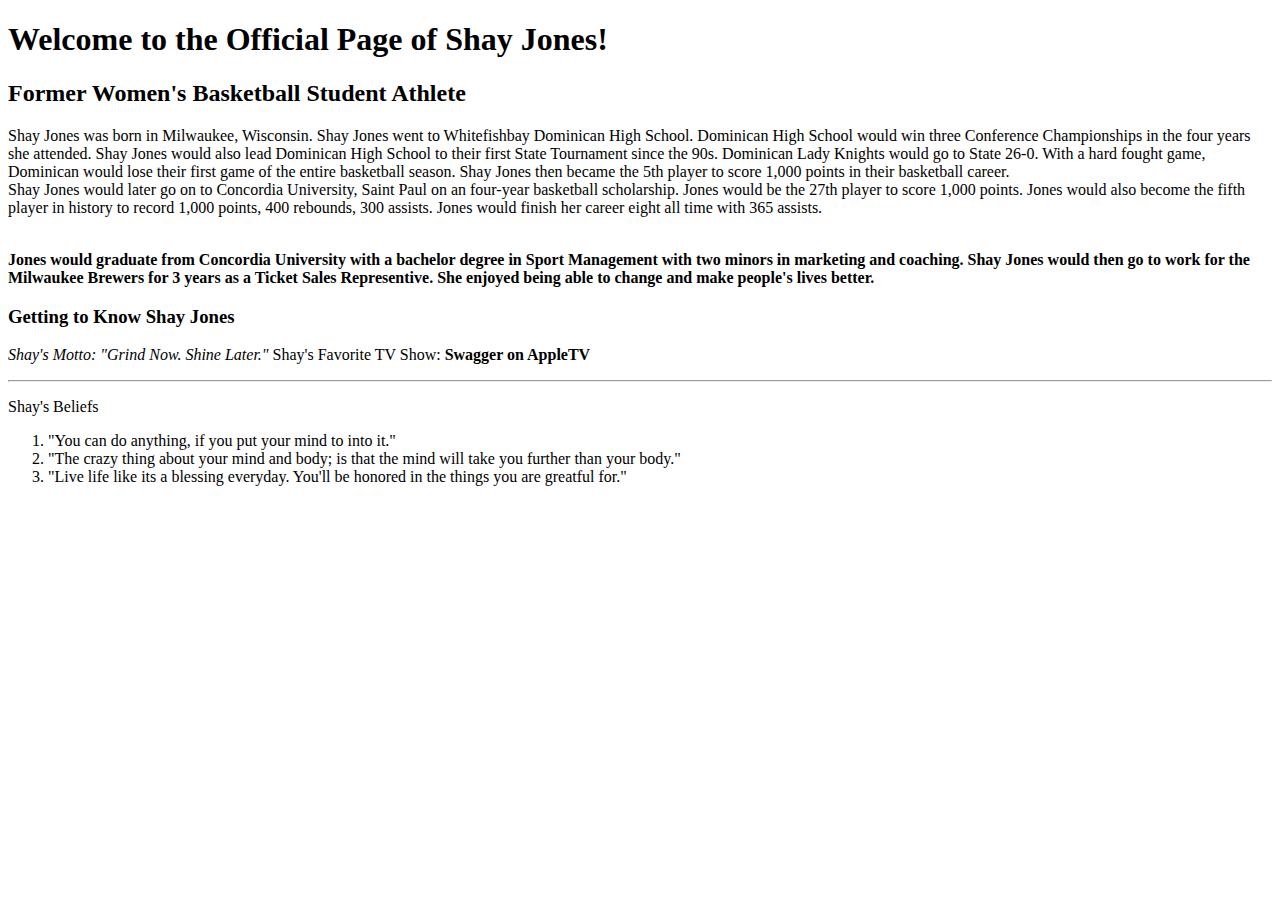
<file: activity-1/index.html>
<!DOCTYPE html>
<html lang="en">
<head>
    <meta charset="UTF-8">
    <meta name="viewport" content="width=device-width, initial-scale=1.0">
    <title>Activity 1 - IT DEV 160</title>
</head>

<body>

    <h1>Welcome to the Official Page of Shay Jones! </h1>
    
    <h2> Former Women's Basketball Student Athlete</h2>

    <p> Shay Jones was born in Milwaukee, Wisconsin. Shay Jones went to Whitefishbay Dominican High School. 
        Dominican High School would win three Conference Championships in the four years she attended. 
        Shay Jones would also lead Dominican High School to their first State Tournament since the 90s. 
        Dominican Lady Knights would go to State 26-0. With a hard fought game, Dominican would lose their first game 
        of the entire basketball season. Shay Jones then became the 5th player to score 1,000 points in their basketball career. 
        
        <br>
        Shay Jones would later go on to Concordia University, Saint Paul on an four-year basketball scholarship.
        Jones would be the 27th player to score 1,000 points. Jones would also become the fifth player in history 
        to record 1,000 points, 400 rebounds, 300 assists. Jones would finish her career eight all time with 365 assists.
    </p>

        <br> <strong>
            Jones would graduate from Concordia University with a bachelor degree in Sport Management with two minors in marketing and 
            coaching. Shay Jones would then go to work for the Milwaukee Brewers for 3 years as a Ticket Sales Representive. 
            She enjoyed being able to change and make people's lives better. 
        </strong> 
        
    <p>
                    <h3>Getting to Know Shay Jones </h3>
            <i> Shay's Motto: "Grind Now. Shine Later."</i> 
            Shay's Favorite TV Show: <b>Swagger on AppleTV</b>

    </p>
    <hr> 
    <p>             Shay's Beliefs 
            <ol>
                <li> "You can do anything, if you put your mind to into it." </li>
                <li>"The crazy thing about your mind and body; is that the mind will take you further than your body."</li>
                <li>"Live life like its a blessing everyday. You'll be honored in the things you are greatful for."</li>
            </ol>

    </p>
            






</body>
</html>
</file>
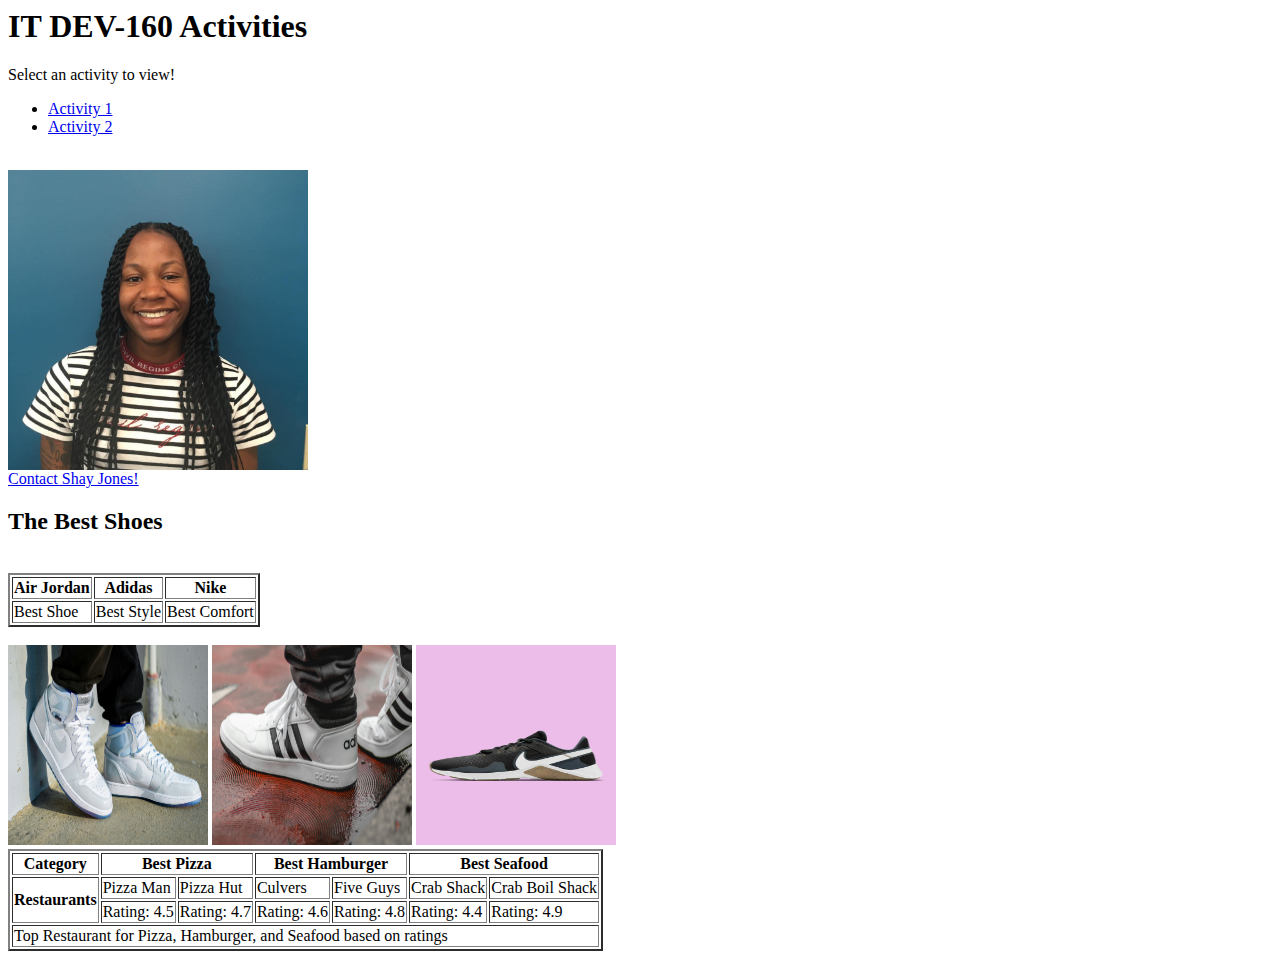
<file: activity-2/index.html>
<HTML>
    <html lang="en">
        <head>
            <meta charset="UTF-8">
            <meta name="viewport" content="width=device-width, initial-scale=1.0">
            <title>Activity 2 - IT DEV 160</title>
          </head>
        
        <body>

            <h1> IT DEV-160 Activities</h1>

                <p> Select an activity to view!</p>
            <ul>
                <li><a href="activity-1/index.html" >Activity 1</a></li>
                <li><a href="activity-2/index.html" >Activity 2</a></li>
            </ul>

</body>

<body>
            <br>
                <img src="images/IMG_2907.JPG" alt="Shay Jones" width="300" height="300">
                
        <br>

        <a href="mailto:shayjones@jones.com"> Contact Shay Jones!</a>

        <h2>The Best Shoes</h2>

                <table id="simple-table" border="2" cellspace="0">
            <tr>
                <th> Air Jordan </th>
                <th> Adidas</th> 
                <th> Nike</th> 
            </tr> 

            <br>

            <tr>
                <td>Best Shoe </td>
                <td>Best Style</td>
                <td>Best Comfort</td>
            </tr>
            </table>
        <br>

    </body>

    <body>
        <img src="images/jordans.jpg" alt="Air Jordan" width="200" height="200">
        <img src="images/adidas.jpg" alt="Adidas" width="200" height="200">
        <img src="images/usama-akram-g3CMh2nqj_w-unsplash.jpg" alt="Nike" width="200" height="200">
        
        <br>
    </body>

<body>
<table>
    <table id="complex-table" border="2">
        <thread>
            <tr>
                <th scope="col">Category</th>
                <th score="col" colspan="2">Best Pizza</th>
                <th score="'col"colspan="2">Best Hamburger</th>
                <th scope="col" colspan="2">Best Seafood</th>
            </tr>
         </thread>

    <tbody>
            <tr>
                <th scope="row" rowspan="2">Restaurants</th>
                <td scope="col">Pizza Man</td>
                <td scope="col">Pizza Hut</td>
                <td scope="col">Culvers</td>
                <td scope="col">Five Guys</td>
                <td scope="col">Crab Shack</td>
                <td scope="col">Crab Boil Shack</td>
            </tr>

            <tr>
                <td>Rating: 4.5</td>
                <td>Rating: 4.7</td>
                <td>Rating: 4.6</td>
                <td>Rating: 4.8</td>
                <td>Rating: 4.4</td>
                <td>Rating: 4.9</td>
            </tr>
    </tbody>
    <tfoot>
        <tr>
            <td colspan="7">Top Restaurant for Pizza, Hamburger, and Seafood based on ratings </td>
        </tr>
    </tfoot>
</table>
        
</body>
</HTML>
</file>
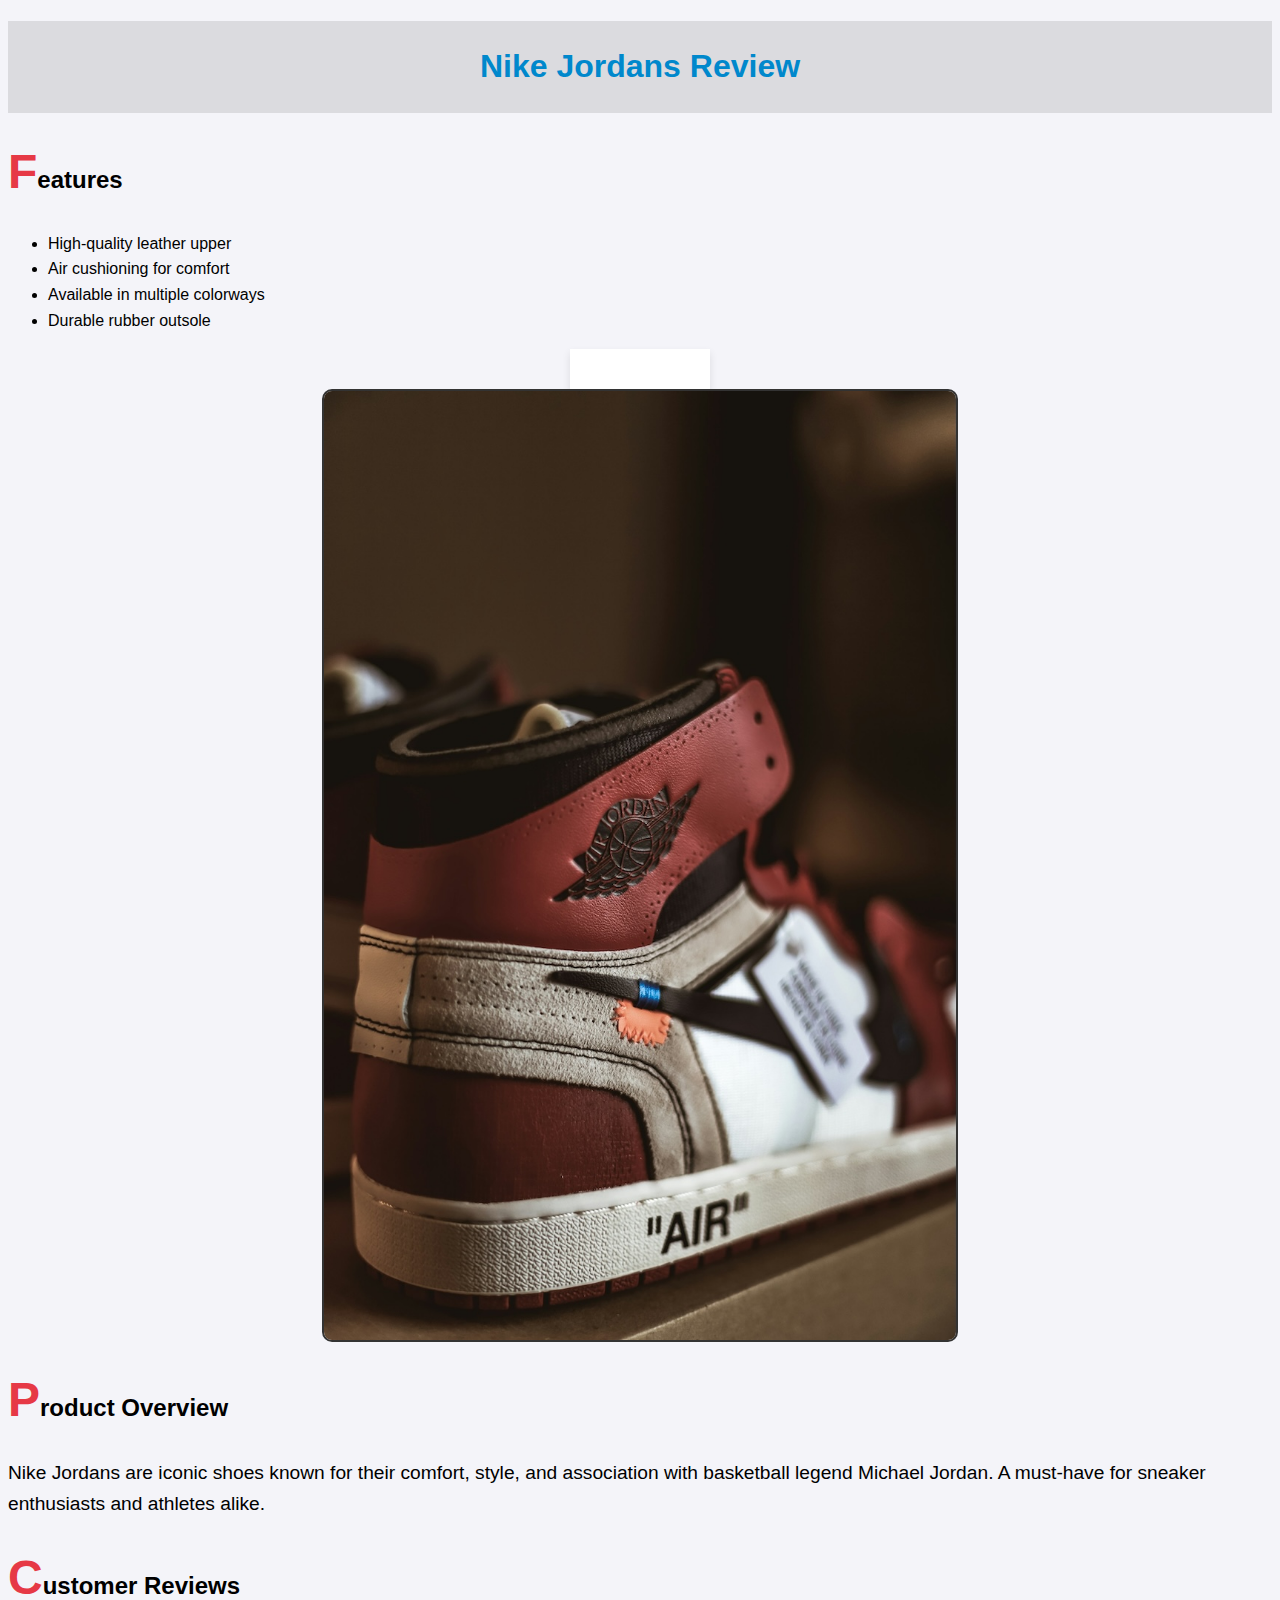
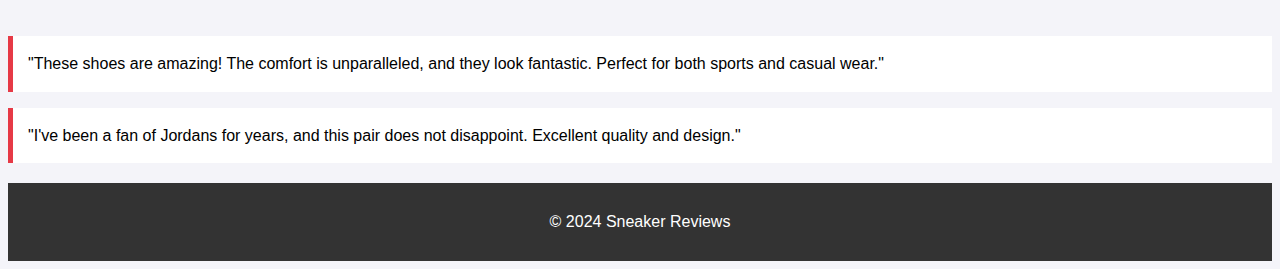
<file: activity-3/index.html>
<!DOCTYPE html>
<html lang="en">
<head>
    <meta charset="UTF-8">
    <meta name="viewport" content="width=device-width, initial-scale=1.0">
    <title>Nike Jordans Review</title>
    <link rel="stylesheet" href="styles.css">
</head>
<body>
    <header>
        <h1 id="product-title">Nike Jordans Review</h1>
    </header>
        
        <h2>Features</h2>
        <ul>
            <li>High-quality leather upper</li>
            <li>Air cushioning for comfort</li>
            <li>Available in multiple colorways</li>
            <li>Durable rubber outsole</li>
        </ul>
    </section>

    <section class="review-section"></section>
        <img src="image/jordan2.jpg" alt="Nike Jordans" class="product-image">
        <h2>Product Overview</h2>
        <p class="product-description">Nike Jordans are iconic shoes known for their comfort, style, and association with basketball legend Michael Jordan. A must-have for sneaker enthusiasts and athletes alike.</p>

    <section class="review-details">
        <h2>Customer Reviews</h2>
        <p class="review">"These shoes are amazing! The comfort is unparalleled, and they look fantastic. Perfect for both sports and casual wear."</p>
        <p class="review">"I've been a fan of Jordans for years, and this pair does not disappoint. Excellent quality and design."</p>
    </section>

    <footer>
        <p>&copy; 2024 Sneaker Reviews</p>
    </footer>
</body>
</html>
</file>
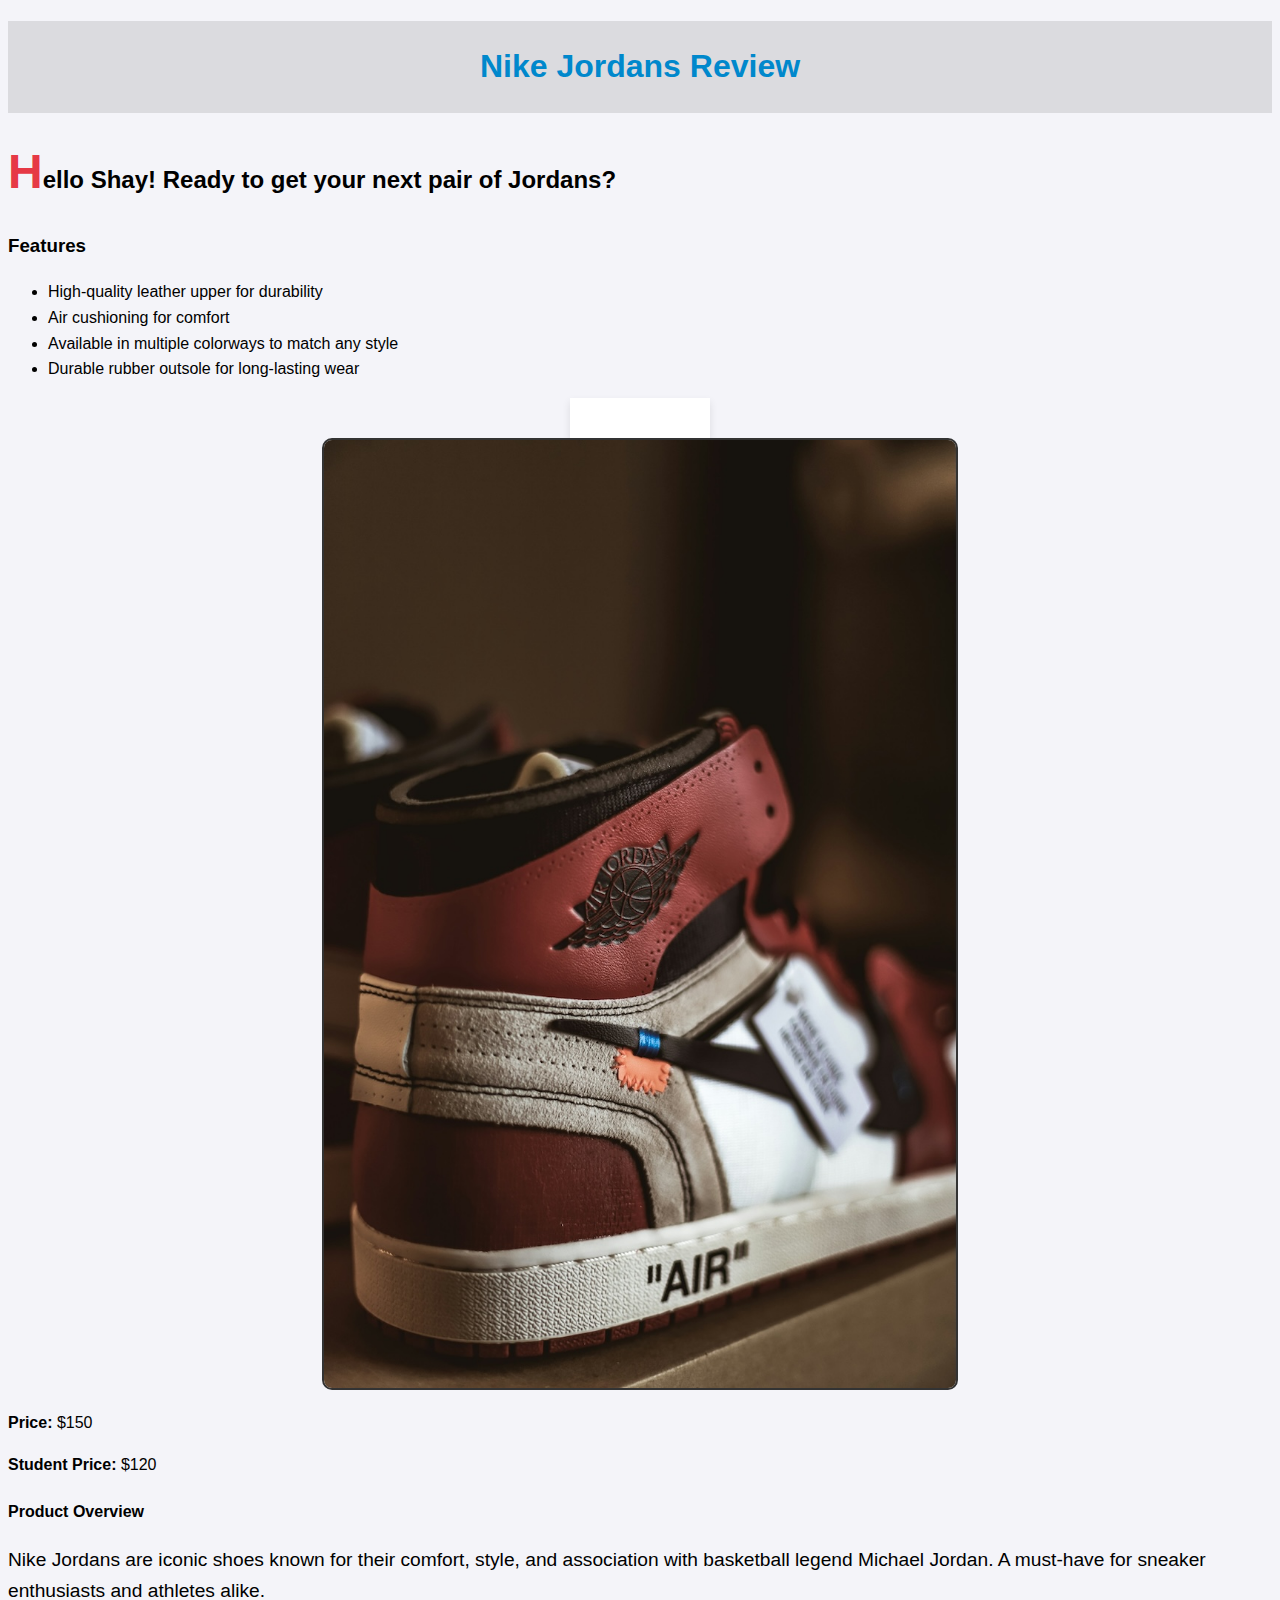
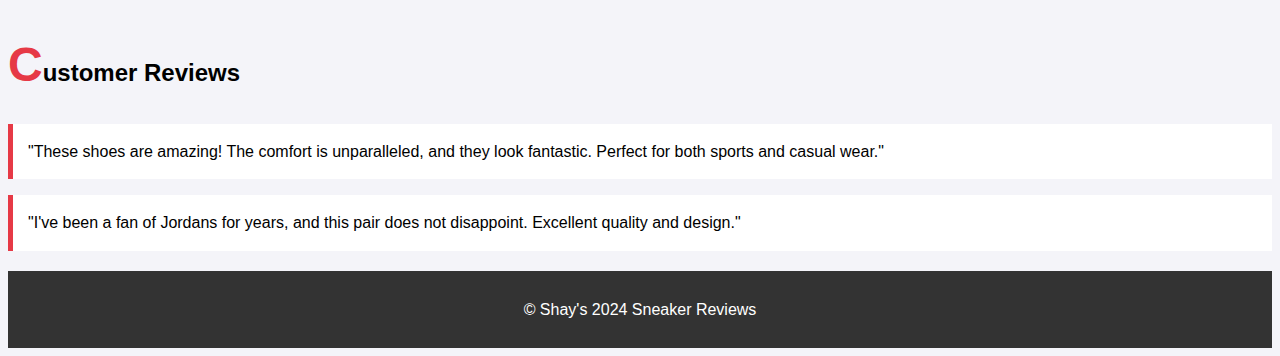
<file: activity-4/index.html>
<!DOCTYPE html>
<html lang="en">
<head>
    <meta charset="UTF-8">
    <meta name="viewport" content="width=device-width, initial-scale=1.0">
    <title> Shay's Nike Jordans Review</title>
    <link rel="stylesheet" href="styles.css">
</head>
<body>
    <header>
        <h1 id="product-title">Nike Jordans Review</h1>
        <h2 id='greeting'></h2>

        <script src="scripts.js"></script>
    </header>
        
        <h3>Features</h3>
        <ul>
            <li>High-quality leather upper for durability</li>
            <li>Air cushioning for comfort</li>
            <li>Available in multiple colorways to match any style</li>
            <li>Durable rubber outsole for long-lasting wear</li>
        </ul>
    </section>

    <section class="review-section"></section>
        <img src="image/jordan2.jpg" alt="Nike Jordans" class="product-image">
        
        <div>
            <p><strong>Price:</strong> $150<span id="price"></span></p>
            <p><strong>Student Price:</strong> $120<span id="student-price"></span></p>
        </div>
        
        <h4>Product Overview</h4>
        <p class="product-description">Nike Jordans are iconic shoes known for their comfort, style, and association with basketball legend Michael Jordan. A must-have for sneaker enthusiasts and athletes alike.</p>

    <section class="review-details">
        <h2>Customer Reviews</h2>
        <p class="review">"These shoes are amazing! The comfort is unparalleled, and they look fantastic. Perfect for both sports and casual wear."</p>
        <p class="review">"I've been a fan of Jordans for years, and this pair does not disappoint. Excellent quality and design."</p>
    </section>

    <footer>
        <p>&copy; Shay's 2024 Sneaker Reviews</p>
    </footer>

    <script src="scripts.js"></script>

</body>
</html>
</file>
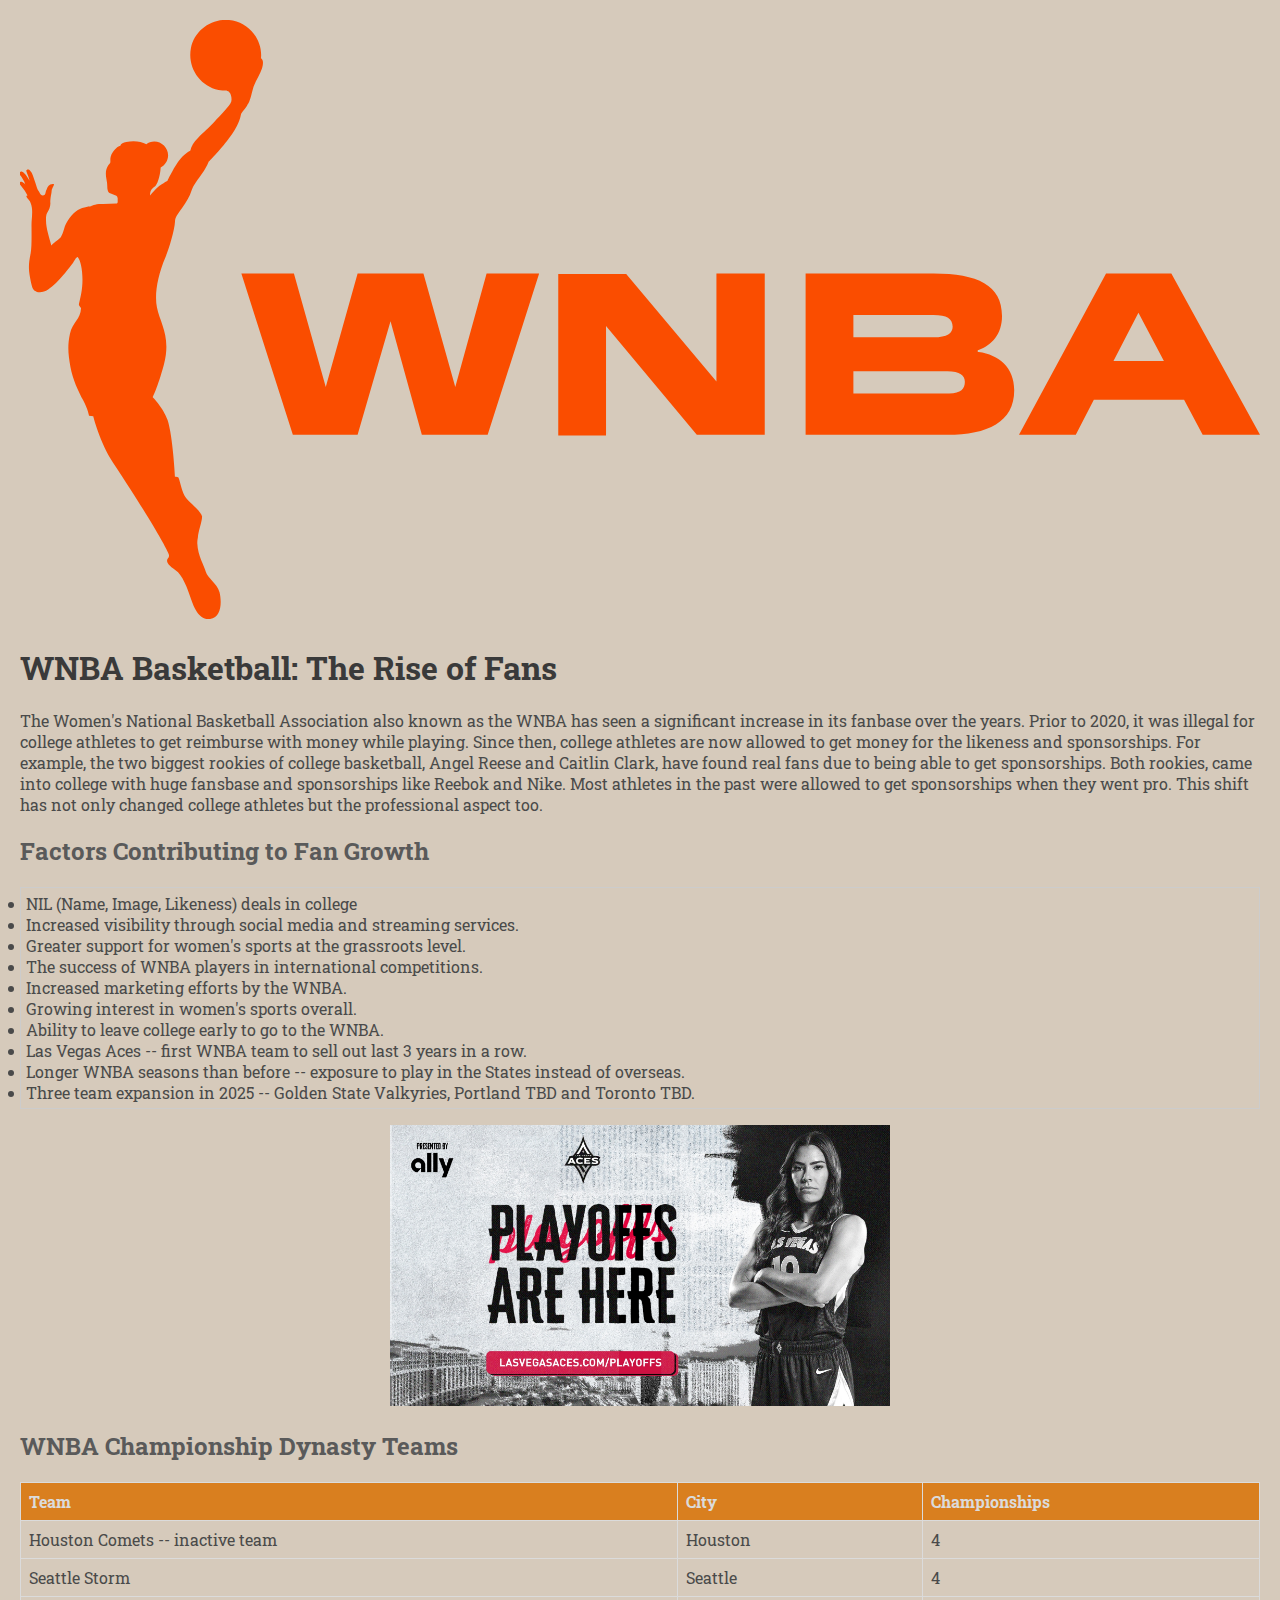
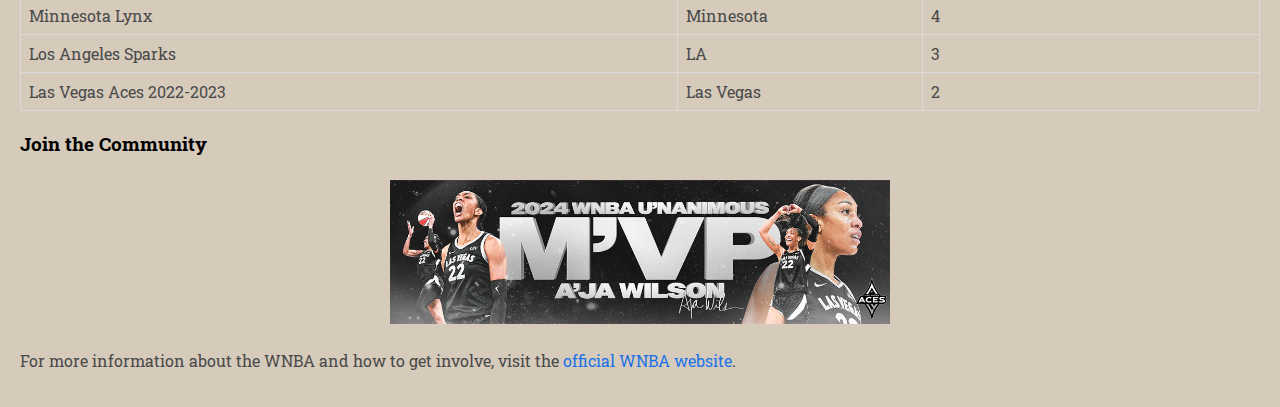
<file: project/index.html>
<!DOCTYPE html>
<html lang="en">

<head>
    <meta charset="UTF-8">
    <meta name="viewport" content="width=device-width, initial-scale=1.0">
    <title> Growing Fanbase in the WNBA</title>
    <link rel="preconnect" href="https://fonts.googleapis.com">
    <link rel="preconnect" href="https://fonts.gstatic.com" crossorigin>
    <link href="https://fonts.googleapis.com/css2?family=Roboto+Slab:wght@100..900&display=swap" rel="stylesheet">
    <link rel="stylesheet" href="styles.css">
    <link href=""> 
</head>

<body>

    <header>
        <img src="wnba-secondary-logo.svg" alt="WNBA Game Image" style="width:100%; height:auto;">
    </header>
    
    <h1>WNBA Basketball: The Rise of Fans</h1>
    <p> The Women's National Basketball Association also known as the WNBA has seen a significant increase in its fanbase over the years.
        Prior to 2020, it was illegal for college athletes to get reimburse with money while playing. Since then, college athletes are now allowed 
        to get money for the likeness and sponsorships. For example, the two biggest rookies of college basketball, Angel Reese and Caitlin Clark, have found 
        real fans due to being able to get sponsorships. Both rookies, came into college with huge fansbase and sponsorships like Reebok and Nike. Most athletes in the past 
        were allowed to get sponsorships when they went pro. This shift has not only changed college athletes but the professional aspect too.  
    </p>

    <h2> Factors Contributing to Fan Growth</h2>
    <ul id="factorsList">
        <!-- Dynamic content here-->
    </ul>

    <Main>
        <div style="text-align: center;">
                        <td><img src="LVA_24_Playoffs_1920x1080.jpg" alt="Aces Playoffs" style="width:500px; height:auto;"></td>
        </div>
    </Main>

    <h2> WNBA Championship Dynasty Teams </h2>
    <table>
        <thead>
            <tr>
                <th>Team</th>
                <th>City</th>
                <th>Championships</th>
            </tr>
        </thead>
        <tbody>
            <tr>
                <td>Houston Comets -- inactive team </td>
                <td>Houston</td>
                <td>4</td>
            </tr>
           
                <td>Seattle Storm</td>
                <td>Seattle</td>
                <td>4</td>
            </tr>
            <tr>
                <td>Minnesota Lynx </td>
                <td>Minnesota</td>
                <td>4</td>
            </tr> 
            
            <tr>
                <td>Los Angeles Sparks</td>
                <td>LA</td>
                <td>3</td>
            </tr>
                <tr>
                    <td>Las Vegas Aces 2022-2023</td>
                    <td>Las Vegas</td>
                    <td>2</td>
                </tr>
                <tr>
        </tbody>
    </table>

    <h3> Join the Community</h3>

    <Main>
        <div style="text-align: center;">
                        <td><img src="MVP1440x400_2.webp" alt="A'ja Wilson" style="width:500px; height:auto;"></td>
        </div>
    </Main>

    <p>
        For more information about the WNBA and how to get involve, visit the <a href="https://www.wnba.com/" target="_blank">official WNBA website</a>.</p>
    </p>
        <script src="script.js"></script>
</body>
</html>
</file>
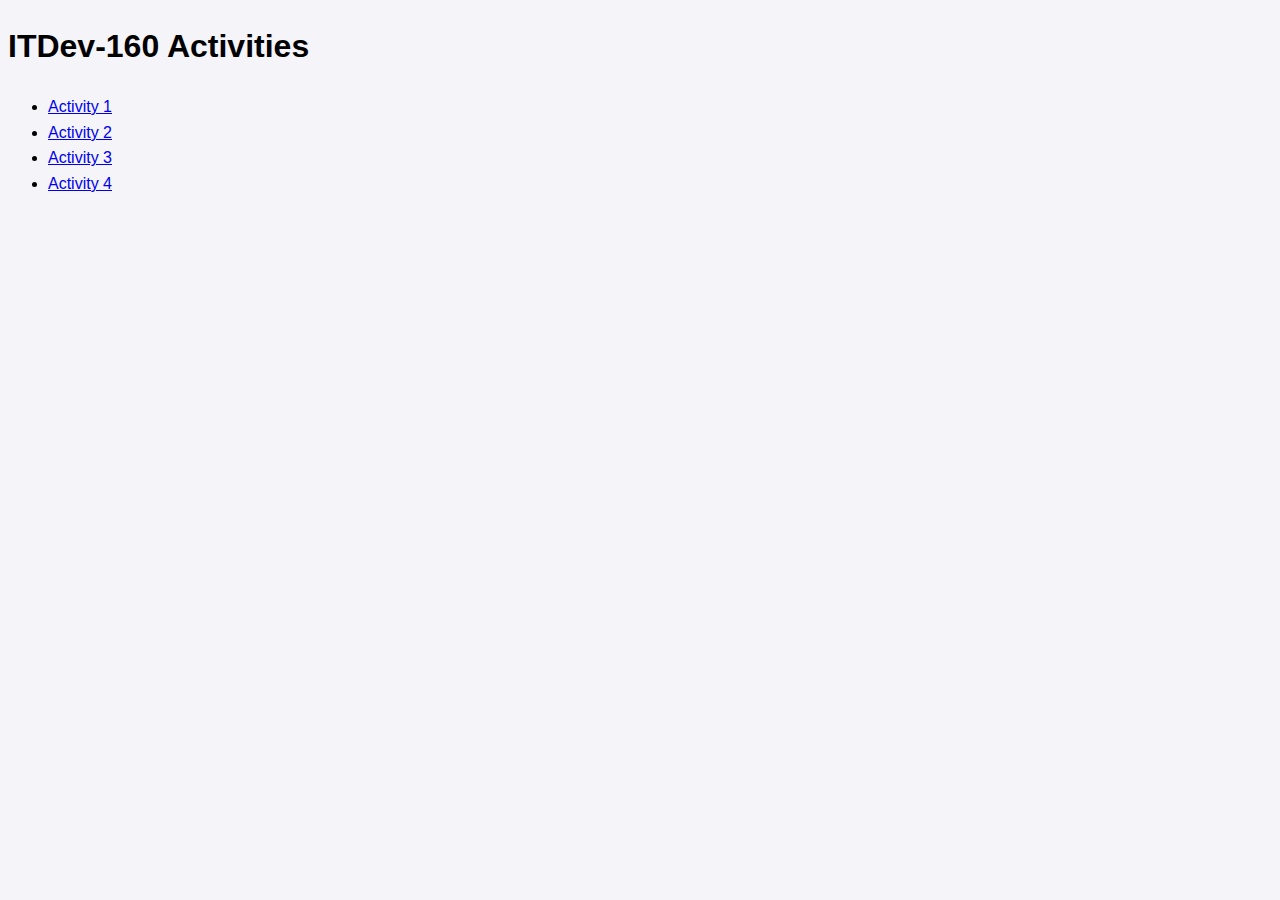
<file: activity-4/root.index.html>
<!DOCTYPE html>
<html lang="en">
<head>
    <meta charset="UTF-8">
    <meta name="viewport" content="width=device-width, initial-scale=1.0">
    <title>IT Dev-160</title>
    <link rel="stylesheet" href="styles.css">
</head>
<body>
        <h1>ITDev-160 Activities</h1>
    <ul>
    <li><a href="activity-1/index.html">Activity 1</a></li>
    <li><a href="activity-2/index.html">Activity 2</a></li>
    <li><a href="activity-3/index.html">Activity 3</a></li>
    <li><a href="activity-4/index.html">Activity 4</a></li>
    </ul>
</file>
<file: activity-3/styles.css>
body {
    font-family: Arial, sans-serif;
    background-color: #f4f4f9;
    color: #000000;
    line-height: 1.6;
}


#product-title {
    text-align: center;
    color: hsl(200, 100%, 40%);
    background-color: rgba(0, 0, 0, 0.1);
    padding: 20px;
}


.review-section {
    padding: 20px;
    margin: 0 auto;
    max-width: 100px;
    background-color: #fff;
    box-shadow: 0 4px 8px rgba(0, 0, 0, 0.1);
}

.product-image {
    width: 50%;
    height: 50%;
    display: block;
    margin: 0 auto 20px;
}

.product-description {
    font-size: 1.2em;
    font-weight: 300;
}

/* Pseudo-elements */
h2::first-letter {
    font-size: 2em;
    color: #e63946;
}

/* Targeting reviews by class */
.review {
    background-color: #ffffff;
    padding: 15px;
    margin-bottom: 10px;
    border-left: 5px solid #e63946;
}

/* Attribute selector (Optional) */
img[alt="Nike Jordans"] {
    border-radius: 10px;
    border: 2px solid #333;
}

/* Pseudo-class */
a:hover {
    color: #e63946;
}

/* Footer styling */
footer {
    text-align: center;
    padding: 10px;
    background-color: #333;
    color: #fff;
    margin-top: 20px;
}
</file>
<file: activity-4/styles.css>
body {
    font-family: Arial, sans-serif;
    background-color: #f4f4f9;
    color: #000000;
    line-height: 1.6;
}


#product-title {
    text-align: center;
    color: hsl(200, 100%, 40%);
    background-color: rgba(0, 0, 0, 0.1);
    padding: 20px;
}


.review-section {
    padding: 20px;
    margin: 0 auto;
    max-width: 100px;
    background-color: #fff;
    box-shadow: 0 4px 8px rgba(0, 0, 0, 0.1);
}

.product-image {
    width: 50%;
    height: 50%;
    display: block;
    margin: 0 auto 20px;
}

.product-description {
    font-size: 1.2em;
    font-weight: 300;
}

/* Pseudo-elements */
h2::first-letter {
    font-size: 2em;
    color: #e63946;
}

/* Targeting reviews by class */
.review {
    background-color: #ffffff;
    padding: 15px;
    margin-bottom: 10px;
    border-left: 5px solid #e63946;
}

/* Attribute selector (Optional) */
img[alt="Nike Jordans"] {
    border-radius: 10px;
    border: 2px solid #333;
}

/* Pseudo-class */
a:hover {
    color: #e63946;
}

/* Footer styling */
footer {
    text-align: center;
    padding: 10px;
    background-color: #333;
    color: #fff;
    margin-top: 20px;
}
</file>
<file: project/styles.css>
body {
    font-family: 'Roboto Slab', sans-serif;
    background-color: #d6cabb;
    margin: 0;
    padding: 20px;
}

h1 {
    color: #3a3a3a;
}

h2 {
    color: #5a5a5a;
}

p {
    color: #4a4a4a;
}

ul {
    background-color: #d6cabb;
    border: 1px solid #ccc;
    padding: 5px;
    list-style-type: disc;
    color: #4a4a4a;
}

table {
    width: 100%;
    border-collapse: collapse;
    margin: 20px 0;
    color: #4a4a4a;
}

th, td {
    border: 1px solid #dbdbdb;
    padding: 8px;
    text-align: left;
}

th {
    background-color: #d97f1f;
    color: #dbdbdb;
}

a {
    color: #1a73e8;
    text-decoration: none;
}

a:hover {
    text-decoration: underline;
}
</file>
